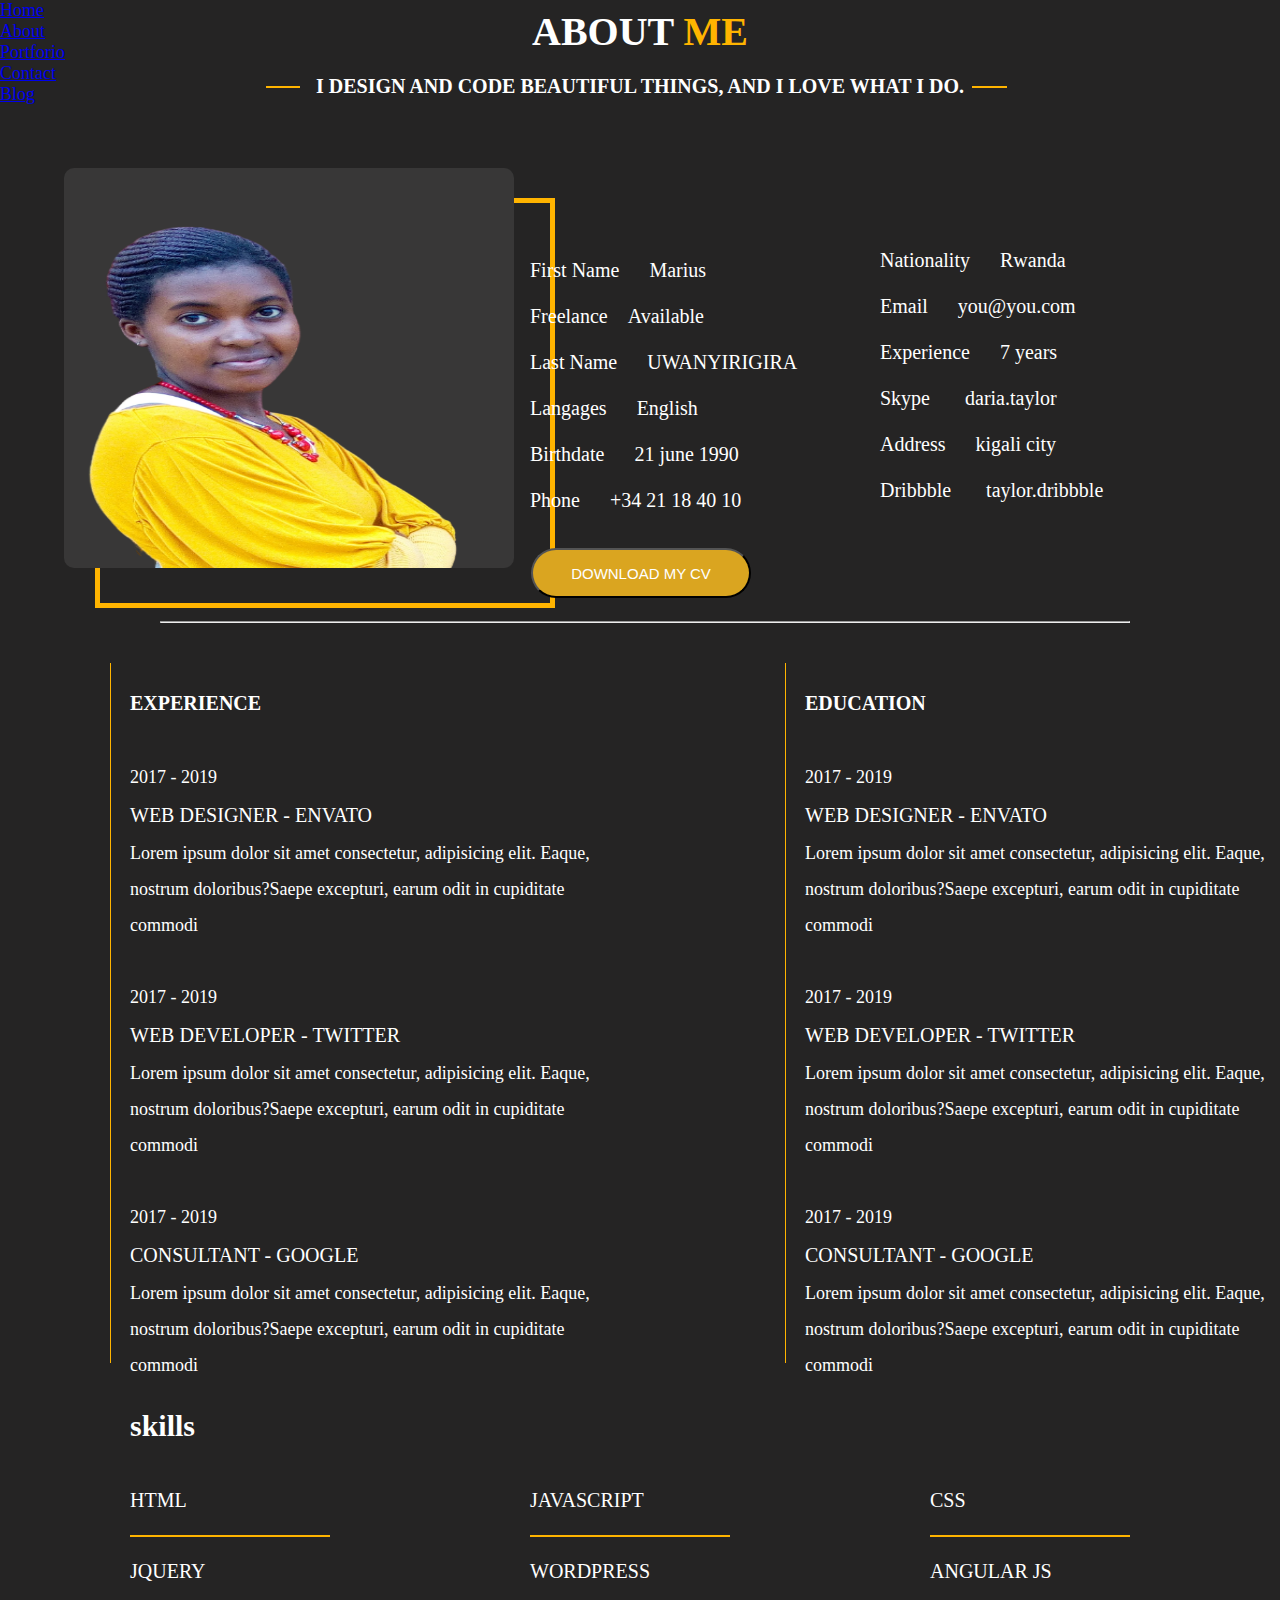
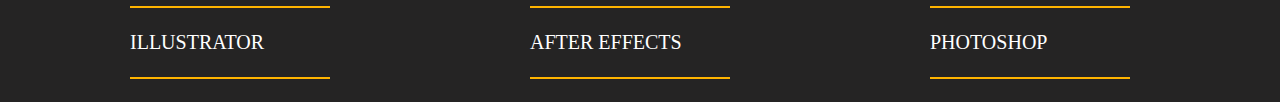
<file: about.html>
<!DOCTYPE html>
<html lang="en">
<head>
    <meta charset="UTF-8">
    <meta http-equiv="X-UA-Compatible" content="IE=edge">
    <meta name="viewport" content="width=device-width, initial-scale=1.0">
    <title>Document</title>
   
    </h4>  <link rel="stylesheet" href="style.css">
</head>
<body>
  <nav class="menu" >
    <ul>
        <li><a href="index.html">Home</a></li>
        <li><a href="about.html">About</a></li>
        <li><a href="portforio.html">Portforio</a></li>
        <li><a href="contact.html">Contact</a></li>
        <li><a href="blog.html">Blog</a></li>
    </ul>
</nav>
  
  <h1 style="font-size: 4rem;" class="title">ABOUT <span> ME</span></h1>

  <h6 style="font-size: 2rem;" class="heda">
    I DESIGN AND CODE BEAUTIFUL THINGS, AND I LOVE WHAT I DO. </h6>

    <div class="about-container">
      <div class="col-left">
        <div class="about-img">
          <img class="about-one" src="/images/first.png" alt="" />
        </div>
       </div>

       <div class="col-right"> </div>
       <div class="about-text" >
         <div class="adress1">
         <p> <br> First Name &nbsp;&nbsp;&nbsp;&nbsp; Marius &nbsp; <br><br> Freelance&nbsp;&nbsp;&nbsp;&nbsp;Available 
          <br> <br> Last Name &nbsp;&nbsp;&nbsp;&nbsp; UWANYIRIGIRA  &nbsp;  &nbsp;&nbsp;&nbsp;&nbsp;&nbsp;&nbsp;&nbsp;&nbsp;&nbsp;        <br><br>       Langages &nbsp;&nbsp;&nbsp;&nbsp; English 
         <br> <br> Birthdate &nbsp;&nbsp;&nbsp;&nbsp; 21 june 1990 &nbsp;  &nbsp;         <br><br> Phone &nbsp;&nbsp;&nbsp;&nbsp; +34 21 18 40 10
          
                      
                      
      </div>
    <div class="adress"> <br> <br> Nationality &nbsp;&nbsp;&nbsp;&nbsp; Rwanda   &nbsp;  &nbsp;&nbsp;&nbsp;&nbsp;&nbsp;&nbsp;  <br><br>     Email &nbsp;&nbsp;&nbsp;&nbsp;&nbsp;you@you.com
      <br> <br> Experience &nbsp;&nbsp;&nbsp;&nbsp; 7 years    &nbsp;  &nbsp;&nbsp;&nbsp;&nbsp;&nbsp;&nbsp; <br><br>  Skype &nbsp;&nbsp;&nbsp;&nbsp;&nbsp; daria.taylor
       <br> <br> Address    &nbsp;&nbsp;&nbsp;&nbsp; kigali city  &nbsp;  &nbsp;&nbsp;&nbsp;&nbsp;&nbsp;&nbsp; <br><br> Dribbble &nbsp;&nbsp;&nbsp;&nbsp;&nbsp; taylor.dribbble</p>       
      </div>
      <br><br>  <button type="button">DOWNLOAD MY CV</button> <br> <br>
      <div class="line1"> <hr ></div>
      <div class="paragraph2">
      <div  class="h2"> <b style="font-size: 2rem ;">EXPERIENCE</b> <br> <br> 
       <p>2017 - 2019</p>
       <p style="font-size:2rem ;">WEB DESIGNER - ENVATO</p>
       <p>Lorem ipsum dolor sit amet consectetur, adipisicing elit. Eaque, <br>
         nostrum doloribus?Saepe excepturi, earum odit in cupiditate commodi</p>
         <br>
         <div> 
          <p>2017 - 2019</p>
          <p style="font-size:2rem ;">WEB DEVELOPER - TWITTER</p>
          <p>Lorem ipsum dolor sit amet consectetur, adipisicing elit. Eaque, <br>
             nostrum doloribus?Saepe excepturi, earum odit in cupiditate commodi</p>
          </div> <br>
          <p>
            2017 - 2019</p>
          <p style="font-size:2rem ;">CONSULTANT - GOOGLE</p>
          <p>Lorem ipsum dolor sit amet consectetur, adipisicing elit. Eaque, <br>
             nostrum doloribus?Saepe excepturi, earum odit in cupiditate commodi
          </p>
          <div class="line2"></div>
      </div>
      <div class="h2" > <b style="font-size: 2rem ;">EDUCATION</b>  <br> <br>
        <p>2017 - 2019</p>
        <p style="font-size:2rem ;">WEB DESIGNER - ENVATO</p>
        <p>Lorem ipsum dolor sit amet consectetur, adipisicing elit. Eaque, <br>
          nostrum doloribus?Saepe excepturi, earum odit in cupiditate commodi</p>
          <br>
          <div> 
           <p>2017 - 2019</p>
           <p style="font-size:2rem ;">WEB DEVELOPER - TWITTER</p>
           <p>Lorem ipsum dolor sit amet consectetur, adipisicing elit. Eaque, <br>
              nostrum doloribus?Saepe excepturi, earum odit in cupiditate commodi</p>
           </div> <br>
           <p>
             2017 - 2019</p>
           <p style="font-size:2rem ;">CONSULTANT - GOOGLE</p>
           <p>Lorem ipsum dolor sit amet consectetur, adipisicing elit. Eaque, <br>
              nostrum doloribus?Saepe excepturi, earum odit in cupiditate commodi
           </p>
           <div class="line2"></div>
          </div>
         
    </div>
    <br><br>
    <div class="h2"><b style="font-size: 3rem ;">skills</b>
    <div class="pecentage">
      <div> <br><br>
      <p>  HTML</p> <br> <div class="hr1"></div> <br>
      <p>JQUERY</p> <br> <div class="hr1"></div> <br>
      <p>ILLUSTRATOR</p> <br> <div class="hr1"></div> <br>
    </div>
    <div> <br><br>
      <p>JAVASCRIPT</p> <br> <div class="hr1"></div> <br>
      <p>WORDPRESS</p> <br> <div class="hr1"></div> <br>
      <p>AFTER EFFECTS</p> <br> <div class="hr1">  </div> <br>
    </div>
    <div> <br><br>
      <p>CSS</p> <br> <div class="hr1">  </div> <br>
      <p>ANGULAR JS</p> <br> <div class="hr1">  </div> <br>
      <p>PHOTOSHOP</p>  <br> <div class="hr1"> </div> <br>
    </div>
    </div>
  </div>
    </div> 
   
</div>
</body>
</html>
</file>
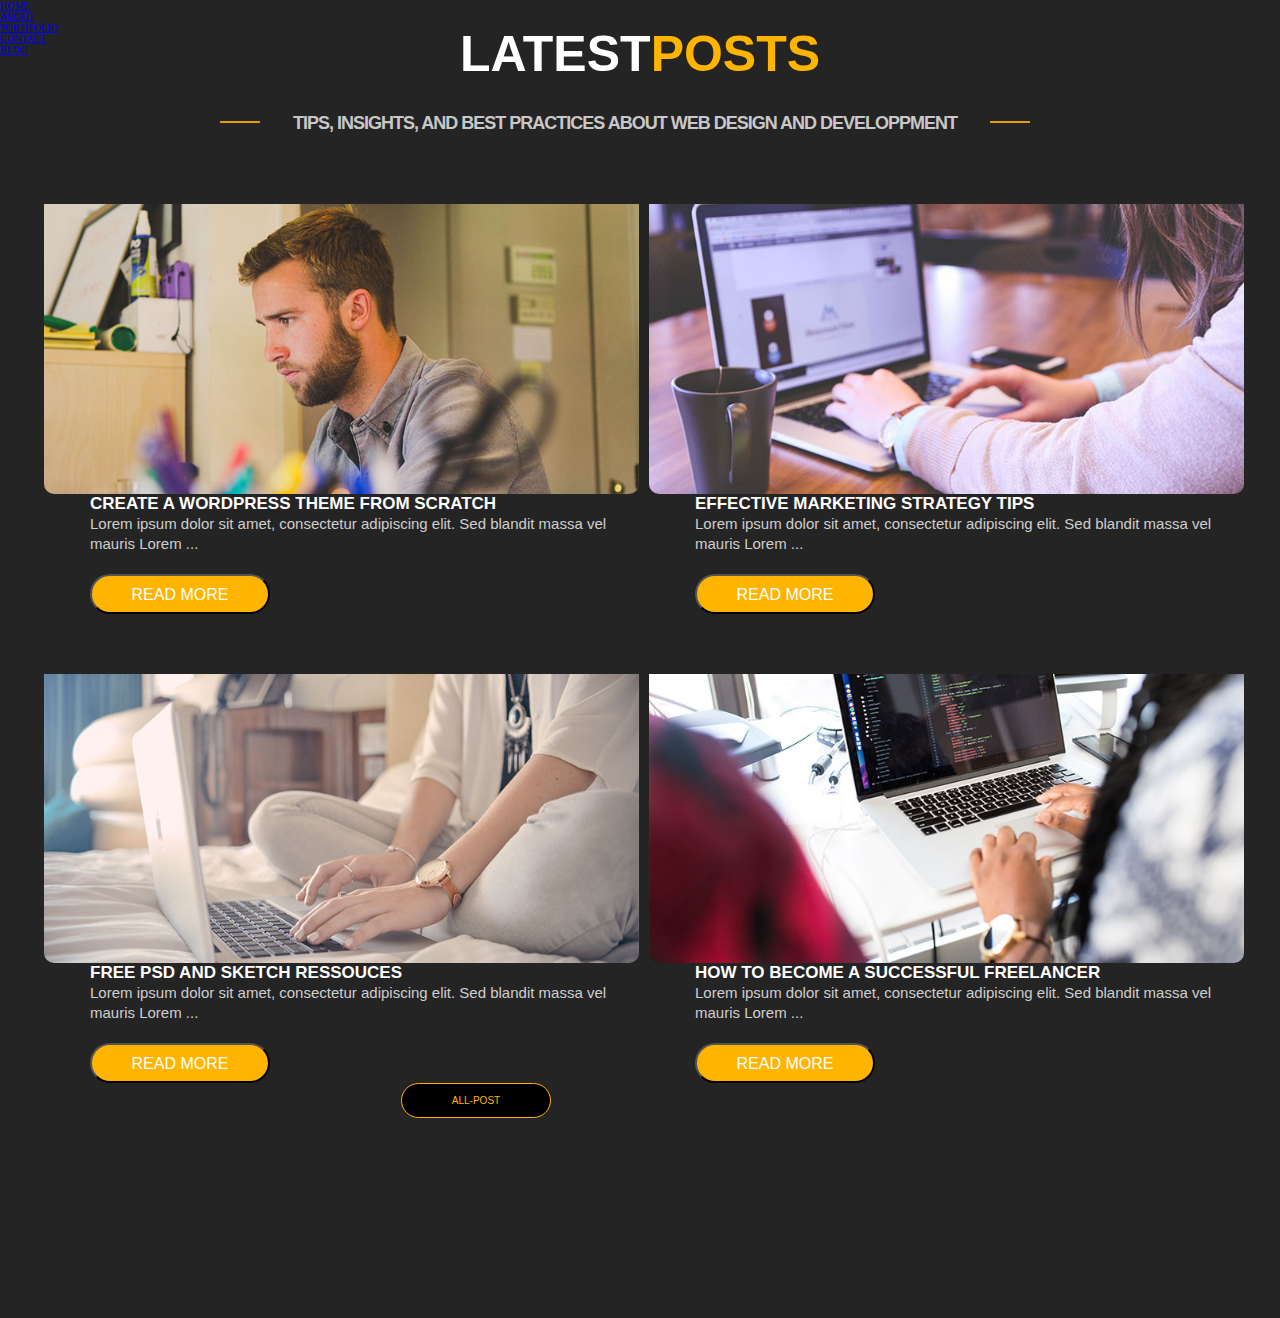
<file: blog.html>
<!DOCTYPE html>
<html lang="en">
<head>
    <meta charset="UTF-8">
    <meta http-equiv="X-UA-Compatible" content="IE=edge">
    <meta name="viewport" content="width=device-width, initial-scale=1.0">
    <title>porifolio</title>
    <link rel="stylesheet" href="style.css">
</head>
<body>
    
    <nav class="nav-bar">
        <a href="index.html" class="nav-bar1">HOME</a></br>
        <a href="about.html" class="nav-bar1">ABOUT</a></br>
        <a href="portfolio.html" class="nav-bar1">PORTIFOLIO</a></br>
        <a href="contact.html" class="nav-bar1">CONTACT</a></br>
        <a href="blog.html" class="nav-bar1">BLOG</a>
    </nav>
    
    <h1 class="h1">LATEST<span style="color: #ffb400;">POSTS</span></h1>
    <h3 class="h3text">TIPS, INSIGHTS, AND BEST PRACTICES ABOUT WEB DESIGN AND DEVELOPPMENT</h3>
    <div class="blog-maincard">
    <div class="blog-card">
        <img src="images/blog-post-1.jpg" alt="/images" class="blog-img">
        <h2><a href="" class="blog-h2">CREATE A WORDPRESS THEME FROM SCRATCH</a></h2>
        <p class="blog-p">Lorem ipsum dolor sit amet, consectetur adipiscing elit. Sed blandit massa vel
             mauris Lorem ...</p>
             <button  class="readmore-blog">READ MORE</button>
    </div>
    <div class="blog-card">
        <img src="images/blog-post-2.jpg" alt="/images" class="blog-img">
        <h2><a href="" class="blog-h2">EFFECTIVE MARKETING STRATEGY TIPS</a></h2>
        <p class="blog-p">Lorem ipsum dolor sit amet, consectetur adipiscing elit. Sed blandit massa vel mauris Lorem ...</p>
        <button  class="readmore-blog">READ MORE</button>
    </div>
    <div class="blog-card">
        <img src="images/blog-post-3.jpg" alt="/images" class="blog-img">
        <h2><a href="" class="blog-h2">FREE PSD AND SKETCH RESSOUCES</a></h2>
        <p class="blog-p">Lorem ipsum dolor sit amet, consectetur adipiscing elit. Sed blandit massa vel mauris Lorem ...</p>
        <button  class="readmore-blog">READ MORE</button>
    </div>
    <div class="blog-card">
        <img src="images/blog-post-4.jpg" alt="/images" class="blog-img">
        <h2><a href="" class="blog-h2">HOW TO BECOME A SUCCESSFUL FREELANCER</a></h2>
        <p class="blog-p">Lorem ipsum dolor sit amet, consectetur adipiscing elit. Sed blandit massa vel mauris Lorem ...</p>
       <button  class="readmore-blog">READ MORE</button>
    </div>
    </div>
    <button  class="portfoabt-txt">ALL-POST</button>
</body>
</html>
</file>
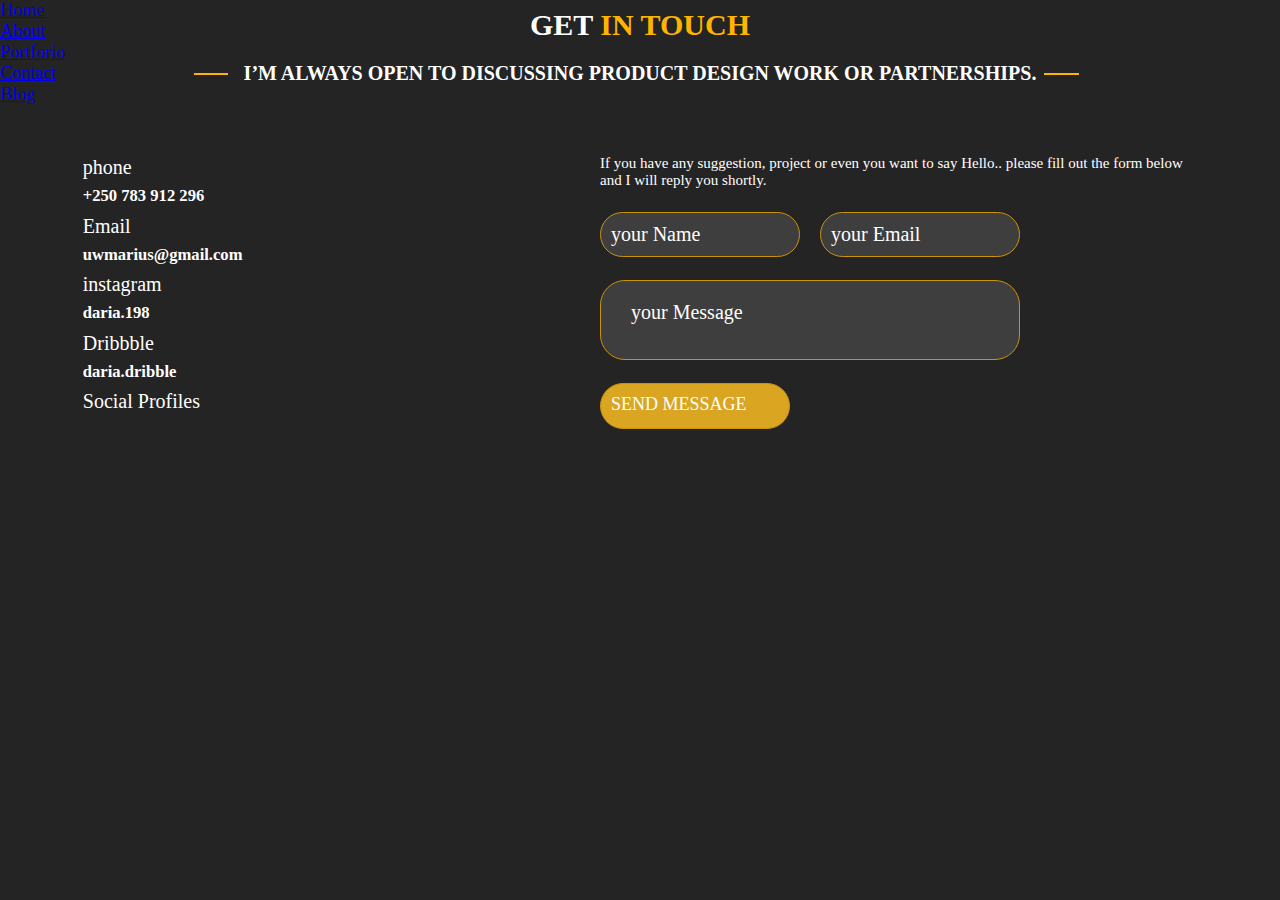
<file: contact.html>
<!DOCTYPE html>
<html lang="en">
<head>
    <meta charset="UTF-8">
    <meta http-equiv="X-UA-Compatible" content="IE=edge">
    <meta name="viewport" content="width=device-width, initial-scale=1.0">
    <title>Document</title>
   <link rel="stylesheet" href="style.css">
   <link rel="stylesheet" href="bootstrap-5.2.0-beta1-dist/">
   <link rel="stylesheet" href="fontawesome-free-6.1.1-web/">
</head>
<body>
    <nav class="menu" >
        <ul>
            <li><a href="index.html">Home</a></li>
            <li><a href="about.html">About</a></li>
            <li><a href="portforio.html">Portforio</a></li>
            <li><a href="contact.html">Contact</a></li>
            <li><a href="blog.html">Blog</a></li>
        </ul>
    </nav>
   <div class="contact-me">
       <h1 style="font-size: 3rem;"  class="title">GET <span>IN TOUCH</span></h1>
        <h4 style="font-size: 2rem;"  class="heda"> I’M ALWAYS OPEN TO DISCUSSING PRODUCT DESIGN WORK OR PARTNERSHIPS. </h4>
        <div class="contact-texte">
        <div style="font-size: 2rem;"   class="contact">
         <p style="font-size: 1.5rem;" >If you have any suggestion, project or even you want to say Hello.. please fill out the form below
              <br>   and I will reply you shortly.</p>
              <br>
              <div class="contact-btn">
              <div class="contact-btn1">your Name</div>
              <div class="contact-btn2">your Email</div>
                
            </div>
           <br> <div class="contact-btn3">your Message</div>
           <br><div class="btn4">SEND MESSAGE</div>
        </div>
        <div class="tools">
         <div ><p>phone</p><h5>+250 783 912 296</h5></div>
             <div><p>Email</p><h5>uwmarius@gmail.com</h5></div>
                <div><p>instagram</p><h5>daria.198</h5></div>
                    <div><p>Dribbble</p><h5>daria.dribble</h5></div>
                    <div>Social Profiles</div>
        </div>
    </div>
    </div>
</body>
</html>
</file>
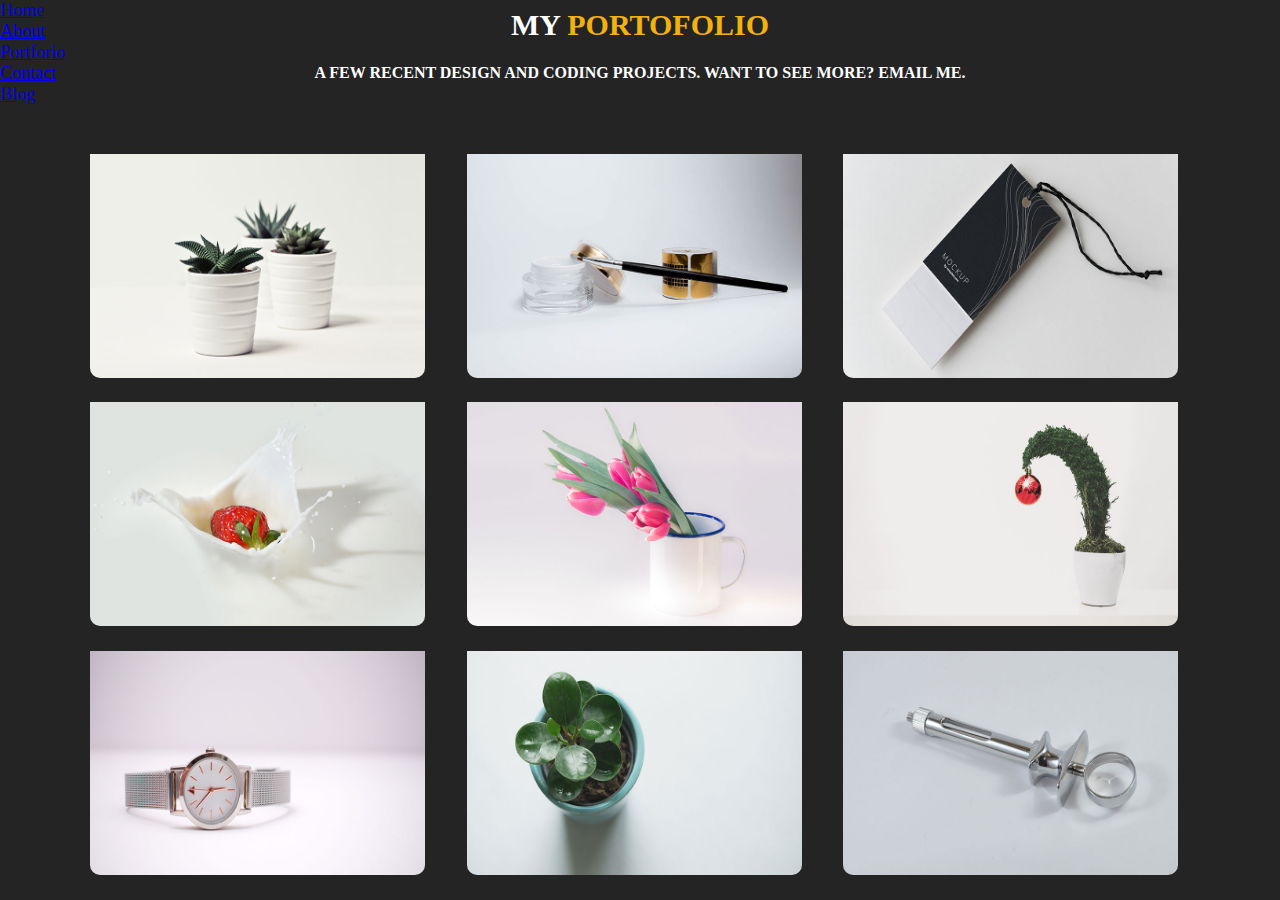
<file: portforio.html>
<!DOCTYPE html>
<html lang="en">
<head>
    <meta charset="UTF-8">
    <meta name="viewport" content="width=device-width, initial-scale=1.0">
    <title>Portofolio</title>
    <link rel="stylesheet" href="style.css">

</head>
<body>
  <nav class="menu" >
    <ul>
        <li><a href="index.html">Home</a></li>
        <li><a href="about.html">About</a></li>
        <li><a href="portforio.html">Portforio</a></li>
        <li><a href="contact.html">Contact</a></li>
        <li><a href="blog.html">Blog</a></li>
    </ul>
</nav>
<div class="portf">
  
    <h1 style="font-size: 3rem;">MY <span style="color: rgb(241, 177, 15);">PORTOFOLIO</span> </h1><br> <br>
    <h4 style="font-size: 1.6rem;">  A FEW RECENT DESIGN AND CODING PROJECTS. WANT TO SEE MORE? EMAIL ME.  </h4><br><br>
    <div class="images">
    <img src="images/project-1.jpg" alt="">
    <img src="images/project-6.jpg" alt="">
    <img src="images/project-3.jpg" alt="">
    <img src="images/project-2.jpg" alt="">
    <img src="images/project-4.jpg" alt="">
    <img src="images/project-5.jpg" alt="">
    <img src="images/project-7.jpg" alt="">
    <img src="images/project-8.jpg" alt="">
    <img src="images/project-9.jpg" alt="">
  </div>
</div>
</file>
<file: style.css>
*{
    margin:0px;
    padding: 0px;
    box-sizing: border-box;
} 
 html{
   font-size: 62.5%; 
} 
body{
    background-color: rgb(37, 36, 36);
    margin:0px;
    padding: 0px;
    box-sizing: border-box;
}
.menu{
    height: 8px;
    width: auto;
    text-align: center;
    justify-content: space-between;
    text-decoration: none;
    list-style-type: none;
    /* text-decoration: none; */
    /* background-color: rgb(237, 237, 245); */
}
li{
    list-style-type: none;
    text-decoration: none;
    color:white;
    display: flex;
    gap: 3rem;
}
ul{
    
    color: white;
    list-style-type: none;
     border-radius: 3rem; 
    text-decoration: none;
    font-size: 1.8rem;
    display:  inline;
    justify-content:space-between;
    gap: 3rem;
}
.form{
  display: inline;
  font-size:2rem;
   /* text-align: center;  */
}
/* .para{
  font-size: 1.8rem;
} */
.image, img{ 
   height: 250%;
   width: 30%;
   padding-top: 3rem;
   margin-left:70px;
  
} 
.para{
  color: white;
  display: inline;
  text-align: left;
}
h2{
  margin-top: 0rem;
  margin-left: 50rem;
}
h3{
  margin-left: 50rem;
  margin-top: -38rem;
} 
.paragraph-1{
  margin-left: 50rem;
     font-size: 1.7rem;
    color: white;
    padding-top: 6rem;
    display: inline;
    /* font-weight: 200; */
    line-height: 2;
}

span{
  color: #ffb400;
}
.btn-contain{
   gap: 1rem;
   font-size: 1.6rem;
   display: flex; 
  margin-left:50rem;
  margin-top: 1rem;
  height: 4rem;
 
}
.btn,.btn1{
border-radius: 8rem;
background-color: rgb(224, 163, 9);
width: 25%;
padding: 1rem 1rem;
padding-left: 1rem;
cursor: pointer;
}

.btn1{
    background:black;
    border: 1px solid rgb(202, 147, 8);
    text-align: center;
    text-decoration: none;
    color: goldenrod;
}
.btn:hover{
    background-color: gray;
}
.btn1:hover{
    background-color:rgb(202, 147, 8) ;
    color: white;
}
h1,h4{
    color: white;
    text-align: center;
}
 
.images{

        display:grid ;
        grid-template-columns: repeat(3,3fr); 
        /* justify-content: center; */
        gap: 1rem;
        margin: 0rem 8rem;
        
        /* height: 100%; 
        width: 100%;   */
    }
     .images img{
      width: 335px;
      height: 115%; 
      margin-left: 1rem; 
       
    } 
    title {
        top:10rem ;
        text-align: center;
        color: white;
      }
      .heda {
        position: relative;
        text-align: center;
        color: white;
        /* font-size: 1.6rem; */
        /* font-weight: 300; */
        padding: 2rem;
      }
      .heda::after {
        content: "";
        height: 2.5px;
        width: 2.7%;
        background-color: #ffb400;
        position: absolute;
        bottom: 30px;
        margin: 0px 8px;
      }
      .heda::before {
        content: "";
        height: 2.5px;
        width: 2.7%;
        background-color: #ffb400;
        position: absolute;
        bottom: 30px;
        margin: -0px -50px;
      }
      
      .about-container {
        display: flex;
        color: white;
        
      }
      
      .col-right {
        display: flex;
        gap: 5rem;
        text-align: left;
      
        font-size: 1.8rem;
        /* line-height: 2.3; */
        margin: 8rem 5rem 4rem 43rem;
        color: white;
      }
      
      .col-left,
      .about-img {
        width: 50px;
        height: 300px;
      }
      
      .about-img,img {
        height: 450px;
        padding-top: 5rem;
        width: 50vh;
        margin-left:6rem;
        
         position: relative; 
         /* background-color: rgb(36, 35, 35);   */
          /* border-color: rgb(239, 205, 255); */
        
      }
      .about-one{
        background-color: rgb(56, 55, 55);
      }
     
      
      .about-img::after {
        content: "";
        position: absolute;
        left: 3.5rem;
        top: 8rem;
        height: 400px;
        width: 50vh;
        border: 5px solid #ffb400;
         z-index: -1; 
        transform: translate(8, -5);
      }
      
      .abt-btn {
        /* height: 2rem; */
        margin: 5rem 5rem 5rem 57rem;
      }
.about-text{
 
margin-left: -40rem;
display: inline;
text-align: left;
font-size: 2rem;
}
.adress{
  margin-top: -30.9rem;
  margin-left: 75rem;
  /* font-size: 2rem; */
}
.adress1{
 margin-top:11.8rem ;
 margin-left: 40rem;
 /* font-size: 2rem; */
}
button{
  font-size: 1.5rem;
  background-color: goldenrod;
  border-radius: 3rem;
  padding: 0.8rem 0.8rem;
  color: white;
  width: 22rem;
  height: 5rem;
  margin-left: 40.1rem;
}
.line1{
margin-bottom: 6rem;
}
button:hover{
 background-color: grey;
 transition: 1s;
 transform: none;
 cursor: pointer;
}
.contact-me{
  color: white;
  display: inline;
margin-left: 0rem;

 
}
.contact{ 
  margin-left: 60rem;
  padding-top: 5rem;
  font-size: 1.3rem;
}
.contact-btn1 ,.contact-btn2{ 
  background:rgb(63, 62, 62);
  padding: 1rem 1rem ;
    /* left: 20rem; */
    border: 1px solid rgb(202, 147, 8);
    
    text-decoration: none;
    color:white;
    width: 20rem; 
    border-radius: 3rem;
}
.btn4{
  background: goldenrod;
  padding: 1rem 1rem ;
    /* left: 8rem; */
    border: 1px solid rgb(202, 147, 8);
    /* background: grey; */
    text-decoration: none;
    color:white;
    width: 19rem; 
    font-size: 1.8rem;
    height: 4.6rem;
    border-radius: 3rem;
    text-align: left;
    
}
.btn4:hover{
  color:white;
  cursor: pointer;
  background: grey;
    /* left: 20rem;
    border: 1px solid rgb(202, 147, 8);
    
    text-decoration: none;
    color:white;
    width: 20rem; 
    border-radius: 3rem; */
}
.contact-btn3{
  background:rgb(63, 62, 62);
  padding: 2rem 3rem ;
    left: 20rem;
    border: 1px solid rgb(202, 147, 8);
    text-align: left;
    text-decoration: none;
    color:white;
    width: 42rem; 
    height: 8rem;
    border-radius: 2.5rem;

}
.contact-btn{
 
  display: flex;
  gap: 2rem;
}

.tools{
  line-height: 1.6; 
  display: inline;
  font-size: 2rem;
  margin-top: 4.6rem;
  margin-left:-110rem;
  color: white;
}
.contact-texte{
  display: flex;
  
}
.line1{
  width: 970px;
  margin-left: 3rem;
}
.paragraph2{
  display: flex;
  gap: 20rem;
  font-size: 1.8rem;
  line-height: 2;
}
.line2{
  height: 700px;
  background-color: #ffb400;
  width: 0.08rem;
  margin-left:-2rem;
  margin-top: -72rem;
}
.pecentage{
  display: flex;
  gap: 20rem;
}
.hr1{
  background-color: #ffb400;
  height: 0.2rem;
  width: 20rem;
  z-index: -1;
}

.h1{
  text-align: center;
  color: white;
  font-size: 5rem;
  font-family: 'open sans', sans-serif;
  font-weight: bolder;
  margin-top: -3rem;
}
.h3text{
  text-align: center;
  color: rgba(255, 255, 255, 0.762);
  font-family: 'open sans', sans-serif;
  font-size: 1.8rem;
  /* font-weight: 500; */
  box-sizing: border-box;
  letter-spacing: -1px;
  margin-top: 3rem;
  margin-left: -3rem;
}
.h3text:after, .h3text:before{
  content: "";
  display: block;
  width: 40px;
  height: 2px;
  background:#ffb300dc ;
  position: absolute;
  top: 12.1rem;
}
.h3text:after{
  left: 22rem;
}
.h3text:before{
  right: 25rem;
}
/* .gallery{
  display: grid;
  grid-template-columns: repeat(3,1fr);
  gap: 2rem;  
  justify-content: center; 
  position: relative;
  top: 3rem;
  margin-left:120px ;
  margin-right:120px ;
} */
.project-img{
  width: 100%;
  height: 100%; 
  border-radius: 0.3rem;
  overflow: hidden;
}
.project-img:hover{
  background-image: #ffb300dc;
}
.blog-maincard{
  display: grid;
  grid-template-columns: repeat(2 , 1fr);
  gap: 1rem;
  margin: 2rem 4rem 0rem 4rem;
  align-items: center;
}
.blog-card{
  box-sizing: border-box;
} 
.blog-img ,img{
  box-sizing: border-box;
  border-radius: 10px;
  gap: 2rem;
  width: 100%;
  height: 100%;
   vertical-align: middle;
   margin-left:0.4rem; 
}
.blog-img:hover{
  transform: scale(0.9);
  transition: all 0.5s;
}
.blog-h2{
  color: #fff;
  text-decoration: none;
  font-family: 'Open Sans', sans-serif;
  font-size: 1.7rem;
  margin-left: -45rem;
  top: 2rem;
}
.blog-h2:hover{
  color: #ffb400;
}
.blog-p{
  color: rgba(255, 255, 255, 0.787);
  font-size: 1.5rem;
  font-family: 'Open Sans', sans-serif;
  line-height: 2rem;
  margin-left: 5rem;
}
.readmore-blog{
  font-size: 1.6rem;
  color: #fff;
  border-radius: 80px;
  background-color: #ffb400;
  text-align: center;
  text-transform: uppercase;
  text-decoration: none;
  height: 40px;
  width: 18rem;
  margin-left:5rem;
  margin-top: 2rem;
  padding: 1rem;
}
.portfoabt-txt{
  font-size: 1rem;
  text-align: center;
  text-transform: uppercase;
  text-decoration: none;
  height: 35px;
  padding: 1rem 1rem 1rem 1rem;
  border-radius: 30px;
  width: 15rem;
  margin-bottom: 20rem;
  background-color:black;
  color: #ffb400;
  border: 1px solid #ffb400;
  /* margin: 10rem 40rem 10rem 40rem; */
}
.portfoabt-txt:hover{
  background-color: #ffb400;
  color: #fff;
}
</file>
